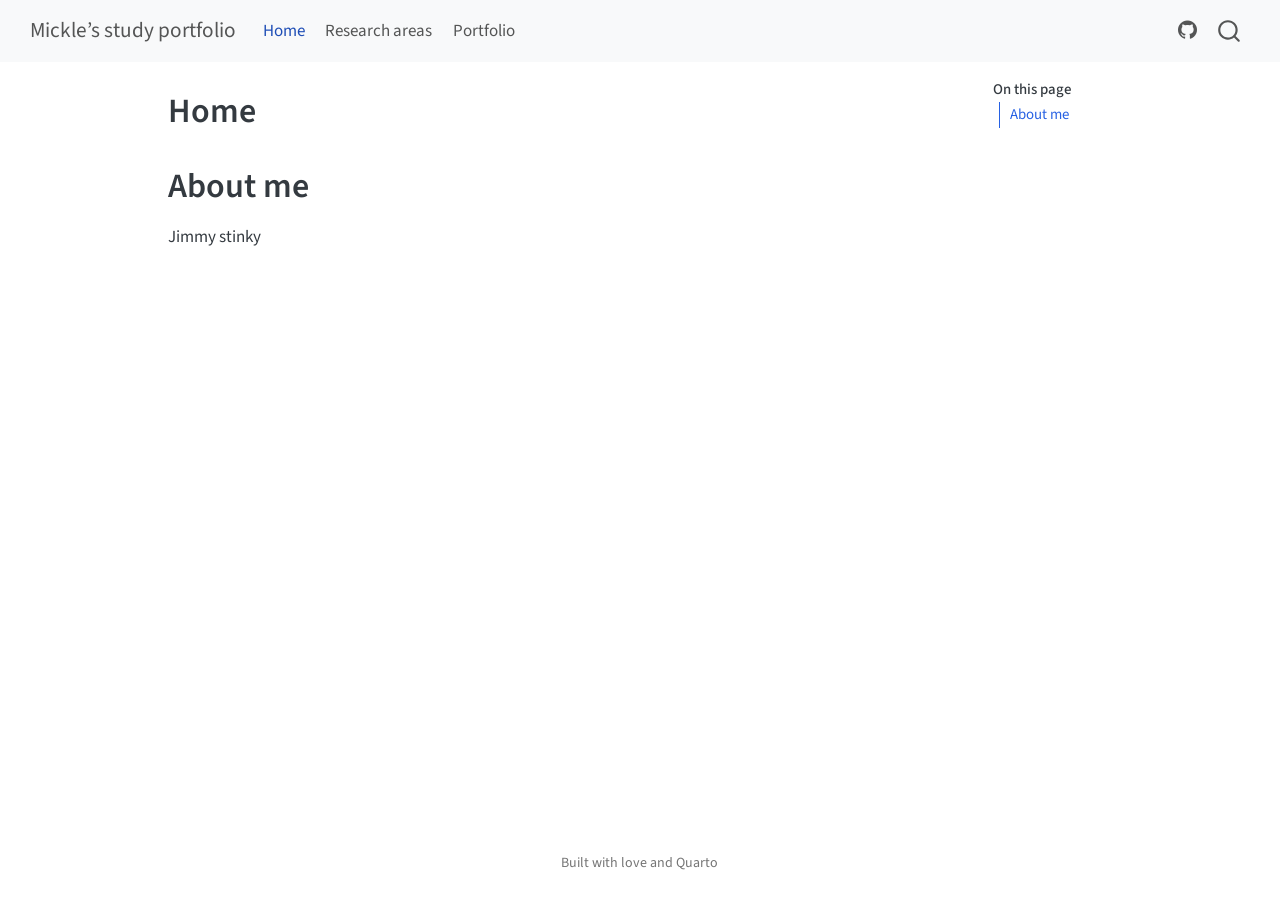
<file: docs/index.html>
<!DOCTYPE html>
<html xmlns="http://www.w3.org/1999/xhtml" lang="en" xml:lang="en"><head>

<meta charset="utf-8">
<meta name="generator" content="quarto-1.9.36">

<meta name="viewport" content="width=device-width, initial-scale=1.0, user-scalable=yes">


<title>Home – Mickle’s study portfolio</title>
<style>
/* Default styles provided by pandoc.
** See https://pandoc.org/MANUAL.html#variables-for-html for config info.
*/
code{white-space: pre-wrap;}
span.smallcaps{font-variant: small-caps;}
div.columns{display: flex; gap: min(4vw, 1.5em);}
div.column{flex: auto; overflow-x: auto;}
div.hanging-indent{margin-left: 1.5em; text-indent: -1.5em;}
ul.task-list{list-style: none;}
ul.task-list li input[type="checkbox"] {
  width: 0.8em;
  margin: 0 0.8em 0.2em -1em; /* quarto-specific, see https://github.com/quarto-dev/quarto-cli/issues/4556 */ 
  vertical-align: middle;
}
</style>


<script src="site_libs/quarto-nav/quarto-nav.js"></script>
<script src="site_libs/quarto-nav/headroom.min.js"></script>
<script src="site_libs/clipboard/clipboard.min.js"></script>
<script src="site_libs/quarto-search/autocomplete.umd.js"></script>
<script src="site_libs/quarto-search/fuse.min.js"></script>
<script src="site_libs/quarto-search/quarto-search.js"></script>
<meta name="quarto:offset" content="./">
<script src="site_libs/quarto-html/quarto.js" type="module"></script>
<script src="site_libs/quarto-html/tabsets/tabsets.js" type="module"></script>
<script src="site_libs/quarto-html/popper.min.js"></script>
<script src="site_libs/quarto-html/tippy.umd.min.js"></script>
<script src="site_libs/quarto-html/anchor.min.js"></script>
<link href="site_libs/quarto-html/tippy.css" rel="stylesheet">
<link href="site_libs/quarto-html/quarto-syntax-highlighting-845c23b38eaddc0f92fda52bfe77a8c8.css" rel="stylesheet" id="quarto-text-highlighting-styles">
<script src="site_libs/bootstrap/bootstrap.min.js"></script>
<link href="site_libs/bootstrap/bootstrap-icons.css" rel="stylesheet">
<link href="site_libs/bootstrap/bootstrap-a0f9fd0d421825b736dc1bbcbcba2219.min.css" rel="stylesheet" append-hash="true" id="quarto-bootstrap" data-mode="light">
<script id="quarto-search-options" type="application/json">{
  "location": "navbar",
  "copy-button": false,
  "collapse-after": 3,
  "panel-placement": "end",
  "type": "overlay",
  "limit": 50,
  "keyboard-shortcut": [
    "f",
    "/",
    "s"
  ],
  "show-item-context": false,
  "language": {
    "search-no-results-text": "No results",
    "search-matching-documents-text": "matching documents",
    "search-copy-link-title": "Copy link to search",
    "search-hide-matches-text": "Hide additional matches",
    "search-more-match-text": "more match in this document",
    "search-more-matches-text": "more matches in this document",
    "search-clear-button-title": "Clear",
    "search-text-placeholder": "",
    "search-detached-cancel-button-title": "Cancel",
    "search-submit-button-title": "Submit",
    "search-label": "Search"
  }
}</script>


</head>

<body class="nav-fixed quarto-light">

<div id="quarto-search-results"></div>
  <header id="quarto-header" class="headroom fixed-top">
    <nav class="navbar navbar-expand-lg " data-bs-theme="dark">
      <div class="navbar-container container-fluid">
      <div class="navbar-brand-container mx-auto">
    <a class="navbar-brand" href="./index.html">
    <span class="navbar-title">Mickle’s study portfolio</span>
    </a>
  </div>
            <div id="quarto-search" class="" title="Search"></div>
          <button class="navbar-toggler" type="button" data-bs-toggle="collapse" data-bs-target="#navbarCollapse" aria-controls="navbarCollapse" role="menu" aria-expanded="false" aria-label="Toggle navigation" onclick="if (window.quartoToggleHeadroom) { window.quartoToggleHeadroom(); }">
  <span class="navbar-toggler-icon"></span>
</button>
          <div class="collapse navbar-collapse" id="navbarCollapse">
            <ul class="navbar-nav navbar-nav-scroll me-auto">
  <li class="nav-item">
    <a class="nav-link active" href="./index.html" aria-current="page"> 
<span class="menu-text">Home</span></a>
  </li>  
  <li class="nav-item">
    <a class="nav-link" href="./research_focus.html"> 
<span class="menu-text">Research areas</span></a>
  </li>  
  <li class="nav-item">
    <a class="nav-link" href="./portfolio.html"> 
<span class="menu-text">Portfolio</span></a>
  </li>  
</ul>
            <ul class="navbar-nav navbar-nav-scroll ms-auto">
  <li class="nav-item compact">
    <a class="nav-link" href="https://github.com/mckljo"> <i class="bi bi-github" role="img" aria-label="GitHub">
</i> 
<span class="menu-text"></span></a>
  </li>  
</ul>
          </div> <!-- /navcollapse -->
            <div class="quarto-navbar-tools">
</div>
      </div> <!-- /container-fluid -->
    </nav>
</header>
<!-- content -->
<div id="quarto-content" class="quarto-container page-columns page-rows-contents page-layout-article page-navbar">
<!-- sidebar -->
<!-- margin-sidebar -->
    <div id="quarto-margin-sidebar" class="sidebar margin-sidebar">
        <nav id="TOC" role="doc-toc" class="toc-active">
    <h2 id="toc-title">On this page</h2>
   
  <ul>
  <li><a href="#about-me" id="toc-about-me" class="nav-link active" data-scroll-target="#about-me">About me</a></li>
  </ul>
</nav>
    </div>
<!-- main -->
<main class="content" id="quarto-document-content">

<header id="title-block-header" class="quarto-title-block default">
<div class="quarto-title">
<h1 class="title">Home</h1>
</div>



<div class="quarto-title-meta">

    
  
    
  </div>
  


</header>


<section id="about-me" class="level1">
<h1>About me</h1>
<p>Jimmy stinky</p>


</section>

</main> <!-- /main -->
<script id="quarto-html-after-body" type="application/javascript">
  window.document.addEventListener("DOMContentLoaded", function (event) {
    const icon = "";
    const anchorJS = new window.AnchorJS();
    anchorJS.options = {
      placement: 'right',
      icon: icon
    };
    anchorJS.add('.anchored');
    const isCodeAnnotation = (el) => {
      for (const clz of el.classList) {
        if (clz.startsWith('code-annotation-')) {                     
          return true;
        }
      }
      return false;
    }
    const onCopySuccess = function(e) {
      // button target
      const button = e.trigger;
      // don't keep focus
      button.blur();
      // flash "checked"
      button.classList.add('code-copy-button-checked');
      var currentTitle = button.getAttribute("title");
      button.setAttribute("title", "Copied!");
      let tooltip;
      if (window.bootstrap) {
        button.setAttribute("data-bs-toggle", "tooltip");
        button.setAttribute("data-bs-placement", "left");
        button.setAttribute("data-bs-title", "Copied!");
        tooltip = new bootstrap.Tooltip(button, 
          { trigger: "manual", 
            customClass: "code-copy-button-tooltip",
            offset: [0, -8]});
        tooltip.show();    
      }
      setTimeout(function() {
        if (tooltip) {
          tooltip.hide();
          button.removeAttribute("data-bs-title");
          button.removeAttribute("data-bs-toggle");
          button.removeAttribute("data-bs-placement");
        }
        button.setAttribute("title", currentTitle);
        button.classList.remove('code-copy-button-checked');
      }, 1000);
      // clear code selection
      e.clearSelection();
    }
    const getTextToCopy = function(trigger) {
      const outerScaffold = trigger.parentElement.cloneNode(true);
      const codeEl = outerScaffold.querySelector('code');
      for (const childEl of codeEl.children) {
        if (isCodeAnnotation(childEl)) {
          childEl.remove();
        }
      }
      return codeEl.innerText;
    }
    const clipboard = new window.ClipboardJS('.code-copy-button:not([data-in-quarto-modal])', {
      text: getTextToCopy
    });
    clipboard.on('success', onCopySuccess);
    if (window.document.getElementById('quarto-embedded-source-code-modal')) {
      const clipboardModal = new window.ClipboardJS('.code-copy-button[data-in-quarto-modal]', {
        text: getTextToCopy,
        container: window.document.getElementById('quarto-embedded-source-code-modal')
      });
      clipboardModal.on('success', onCopySuccess);
    }
      var localhostRegex = new RegExp(/^(?:http|https):\/\/localhost\:?[0-9]*\//);
      var mailtoRegex = new RegExp(/^mailto:/);
        var filterRegex = new RegExp('/' + window.location.host + '/');
      var isInternal = (href) => {
          return filterRegex.test(href) || localhostRegex.test(href) || mailtoRegex.test(href);
      }
      // Inspect non-navigation links and adorn them if external
     var links = window.document.querySelectorAll('a[href]:not(.nav-link):not(.navbar-brand):not(.toc-action):not(.sidebar-link):not(.sidebar-item-toggle):not(.pagination-link):not(.no-external):not([aria-hidden]):not(.dropdown-item):not(.quarto-navigation-tool):not(.about-link)');
      for (var i=0; i<links.length; i++) {
        const link = links[i];
        if (!isInternal(link.href)) {
          // undo the damage that might have been done by quarto-nav.js in the case of
          // links that we want to consider external
          if (link.dataset.originalHref !== undefined) {
            link.href = link.dataset.originalHref;
          }
        }
      }
    function tippyHover(el, contentFn, onTriggerFn, onUntriggerFn) {
      const config = {
        allowHTML: true,
        maxWidth: 500,
        delay: 100,
        arrow: false,
        appendTo: function(el) {
            return el.parentElement;
        },
        interactive: true,
        interactiveBorder: 10,
        theme: 'quarto',
        placement: 'bottom-start',
      };
      if (contentFn) {
        config.content = contentFn;
      }
      if (onTriggerFn) {
        config.onTrigger = onTriggerFn;
      }
      if (onUntriggerFn) {
        config.onUntrigger = onUntriggerFn;
      }
      window.tippy(el, config); 
    }
    const noterefs = window.document.querySelectorAll('a[role="doc-noteref"]');
    for (var i=0; i<noterefs.length; i++) {
      const ref = noterefs[i];
      tippyHover(ref, function() {
        // use id or data attribute instead here
        let href = ref.getAttribute('data-footnote-href') || ref.getAttribute('href');
        try { href = new URL(href).hash; } catch {}
        const id = href.replace(/^#\/?/, "");
        const note = window.document.getElementById(id);
        if (note) {
          return note.innerHTML;
        } else {
          return "";
        }
      });
    }
    const xrefs = window.document.querySelectorAll('a.quarto-xref');
    const processXRef = (id, note) => {
      // Strip column container classes
      const stripColumnClz = (el) => {
        el.classList.remove("page-full", "page-columns");
        if (el.children) {
          for (const child of el.children) {
            stripColumnClz(child);
          }
        }
      }
      stripColumnClz(note)
      if (id === null || id.startsWith('sec-')) {
        // Special case sections, only their first couple elements
        const container = document.createElement("div");
        if (note.children && note.children.length > 2) {
          container.appendChild(note.children[0].cloneNode(true));
          for (let i = 1; i < note.children.length; i++) {
            const child = note.children[i];
            if (child.tagName === "P" && child.innerText === "") {
              continue;
            } else {
              container.appendChild(child.cloneNode(true));
              break;
            }
          }
          if (window.Quarto?.typesetMath) {
            window.Quarto.typesetMath(container);
          }
          return container.innerHTML
        } else {
          if (window.Quarto?.typesetMath) {
            window.Quarto.typesetMath(note);
          }
          return note.innerHTML;
        }
      } else {
        // Remove any anchor links if they are present
        const anchorLink = note.querySelector('a.anchorjs-link');
        if (anchorLink) {
          anchorLink.remove();
        }
        if (window.Quarto?.typesetMath) {
          window.Quarto.typesetMath(note);
        }
        if (note.classList.contains("callout")) {
          return note.outerHTML;
        } else {
          return note.innerHTML;
        }
      }
    }
    for (var i=0; i<xrefs.length; i++) {
      const xref = xrefs[i];
      tippyHover(xref, undefined, function(instance) {
        instance.disable();
        let url = xref.getAttribute('href');
        let hash = undefined; 
        if (url.startsWith('#')) {
          hash = url;
        } else {
          try { hash = new URL(url).hash; } catch {}
        }
        if (hash) {
          const id = hash.replace(/^#\/?/, "");
          const note = window.document.getElementById(id);
          if (note !== null) {
            try {
              const html = processXRef(id, note.cloneNode(true));
              instance.setContent(html);
            } finally {
              instance.enable();
              instance.show();
            }
          } else {
            // See if we can fetch this
            fetch(url.split('#')[0])
            .then(res => res.text())
            .then(html => {
              const parser = new DOMParser();
              const htmlDoc = parser.parseFromString(html, "text/html");
              const note = htmlDoc.getElementById(id);
              if (note !== null) {
                const html = processXRef(id, note);
                instance.setContent(html);
              } 
            }).finally(() => {
              instance.enable();
              instance.show();
            });
          }
        } else {
          // See if we can fetch a full url (with no hash to target)
          // This is a special case and we should probably do some content thinning / targeting
          fetch(url)
          .then(res => res.text())
          .then(html => {
            const parser = new DOMParser();
            const htmlDoc = parser.parseFromString(html, "text/html");
            const note = htmlDoc.querySelector('main.content');
            if (note !== null) {
              // This should only happen for chapter cross references
              // (since there is no id in the URL)
              // remove the first header
              if (note.children.length > 0 && note.children[0].tagName === "HEADER") {
                note.children[0].remove();
              }
              const html = processXRef(null, note);
              instance.setContent(html);
            } 
          }).finally(() => {
            instance.enable();
            instance.show();
          });
        }
      }, function(instance) {
      });
    }
        let selectedAnnoteEl;
        const selectorForAnnotation = ( cell, annotation) => {
          let cellAttr = 'data-code-cell="' + cell + '"';
          let lineAttr = 'data-code-annotation="' +  annotation + '"';
          const selector = 'span[' + cellAttr + '][' + lineAttr + ']';
          return selector;
        }
        const selectCodeLines = (annoteEl) => {
          const doc = window.document;
          const targetCell = annoteEl.getAttribute("data-target-cell");
          const targetAnnotation = annoteEl.getAttribute("data-target-annotation");
          const annoteSpan = window.document.querySelector(selectorForAnnotation(targetCell, targetAnnotation));
          const lines = annoteSpan.getAttribute("data-code-lines").split(",");
          const lineIds = lines.map((line) => {
            return targetCell + "-" + line;
          })
          let top = null;
          let height = null;
          let parent = null;
          if (lineIds.length > 0) {
              //compute the position of the single el (top and bottom and make a div)
              const el = window.document.getElementById(lineIds[0]);
              top = el.offsetTop;
              height = el.offsetHeight;
              parent = el.parentElement.parentElement;
            if (lineIds.length > 1) {
              const lastEl = window.document.getElementById(lineIds[lineIds.length - 1]);
              const bottom = lastEl.offsetTop + lastEl.offsetHeight;
              height = bottom - top;
            }
            if (top !== null && height !== null && parent !== null) {
              // cook up a div (if necessary) and position it 
              let div = window.document.getElementById("code-annotation-line-highlight");
              if (div === null) {
                div = window.document.createElement("div");
                div.setAttribute("id", "code-annotation-line-highlight");
                div.style.position = 'absolute';
                parent.appendChild(div);
              }
              div.style.top = top - 2 + "px";
              div.style.height = height + 4 + "px";
              div.style.left = 0;
              let gutterDiv = window.document.getElementById("code-annotation-line-highlight-gutter");
              if (gutterDiv === null) {
                gutterDiv = window.document.createElement("div");
                gutterDiv.setAttribute("id", "code-annotation-line-highlight-gutter");
                gutterDiv.style.position = 'absolute';
                const codeCell = window.document.getElementById(targetCell);
                const gutter = codeCell.querySelector('.code-annotation-gutter');
                gutter.appendChild(gutterDiv);
              }
              gutterDiv.style.top = top - 2 + "px";
              gutterDiv.style.height = height + 4 + "px";
            }
            selectedAnnoteEl = annoteEl;
          }
        };
        const unselectCodeLines = () => {
          const elementsIds = ["code-annotation-line-highlight", "code-annotation-line-highlight-gutter"];
          elementsIds.forEach((elId) => {
            const div = window.document.getElementById(elId);
            if (div) {
              div.remove();
            }
          });
          selectedAnnoteEl = undefined;
        };
          // Handle positioning of the toggle
      window.addEventListener(
        "resize",
        throttle(() => {
          elRect = undefined;
          if (selectedAnnoteEl) {
            selectCodeLines(selectedAnnoteEl);
          }
        }, 10)
      );
      function throttle(fn, ms) {
      let throttle = false;
      let timer;
        return (...args) => {
          if(!throttle) { // first call gets through
              fn.apply(this, args);
              throttle = true;
          } else { // all the others get throttled
              if(timer) clearTimeout(timer); // cancel #2
              timer = setTimeout(() => {
                fn.apply(this, args);
                timer = throttle = false;
              }, ms);
          }
        };
      }
        // Attach click handler to the DT
        const annoteDls = window.document.querySelectorAll('dt[data-target-cell]');
        for (const annoteDlNode of annoteDls) {
          annoteDlNode.addEventListener('click', (event) => {
            const clickedEl = event.target;
            if (clickedEl !== selectedAnnoteEl) {
              unselectCodeLines();
              const activeEl = window.document.querySelector('dt[data-target-cell].code-annotation-active');
              if (activeEl) {
                activeEl.classList.remove('code-annotation-active');
              }
              selectCodeLines(clickedEl);
              clickedEl.classList.add('code-annotation-active');
            } else {
              // Unselect the line
              unselectCodeLines();
              clickedEl.classList.remove('code-annotation-active');
            }
          });
        }
    const findCites = (el) => {
      const parentEl = el.parentElement;
      if (parentEl) {
        const cites = parentEl.dataset.cites;
        if (cites) {
          return {
            el,
            cites: cites.split(' ')
          };
        } else {
          return findCites(el.parentElement)
        }
      } else {
        return undefined;
      }
    };
    var bibliorefs = window.document.querySelectorAll('a[role="doc-biblioref"]');
    for (var i=0; i<bibliorefs.length; i++) {
      const ref = bibliorefs[i];
      const citeInfo = findCites(ref);
      if (citeInfo) {
        tippyHover(citeInfo.el, function() {
          var popup = window.document.createElement('div');
          citeInfo.cites.forEach(function(cite) {
            var citeDiv = window.document.createElement('div');
            citeDiv.classList.add('hanging-indent');
            citeDiv.classList.add('csl-entry');
            var biblioDiv = window.document.getElementById('ref-' + cite);
            if (biblioDiv) {
              citeDiv.innerHTML = biblioDiv.innerHTML;
            }
            popup.appendChild(citeDiv);
          });
          return popup.innerHTML;
        });
      }
    }
  });
  </script>
</div> <!-- /content -->
<footer class="footer">
  <div class="nav-footer">
    <div class="nav-footer-left">
      &nbsp;
    </div>   
    <div class="nav-footer-center">
      <ul class="footer-items list-unstyled">
    <li class="nav-item">
    <a class="nav-link" href="https://quarto.org">
<p>Built with love and Quarto</p>
</a>
  </li>  
</ul>
    </div>
    <div class="nav-footer-right">
      &nbsp;
    </div>
  </div>
</footer>




</body></html>
</file>
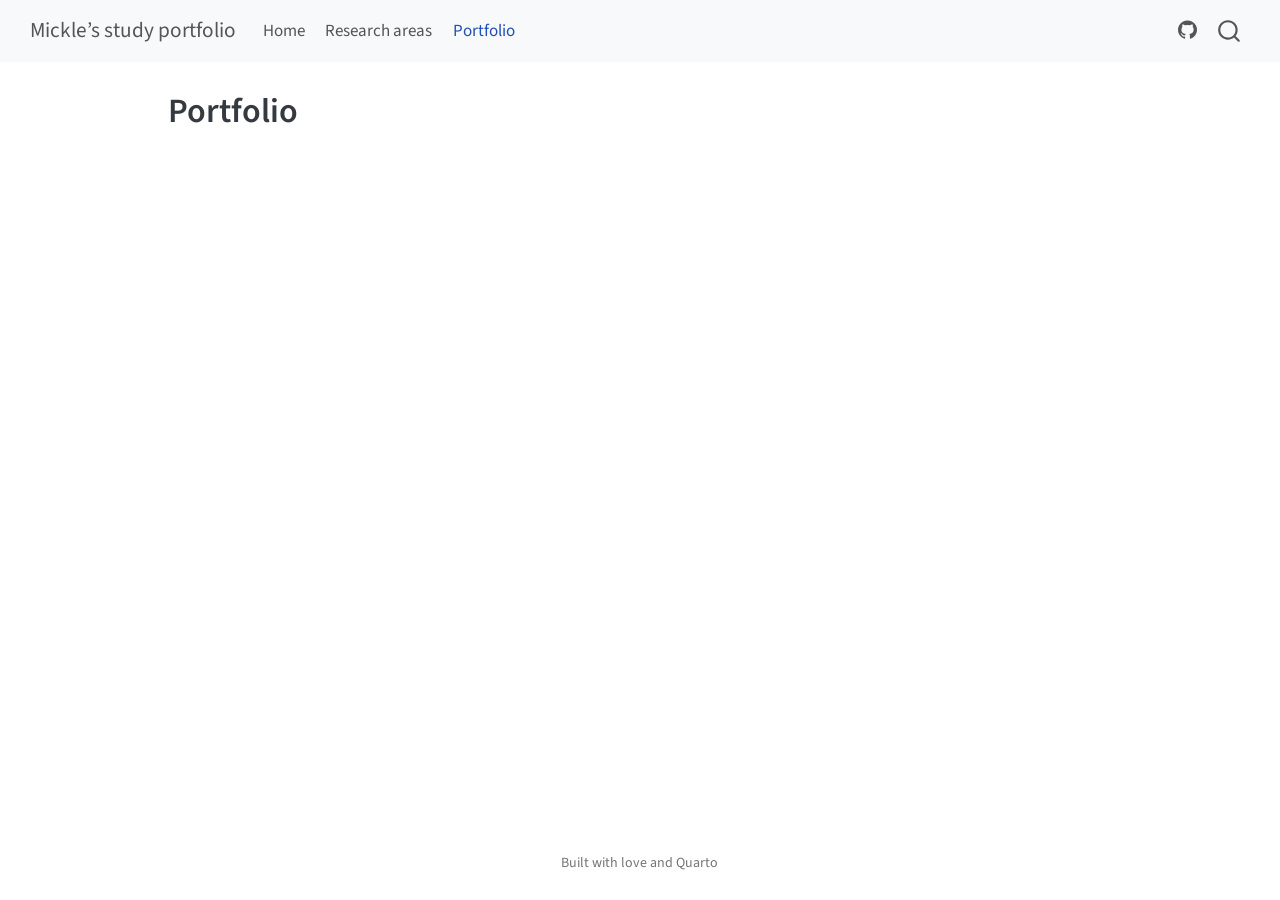
<file: docs/portfolio.html>
<!DOCTYPE html>
<html xmlns="http://www.w3.org/1999/xhtml" lang="en" xml:lang="en"><head>

<meta charset="utf-8">
<meta name="generator" content="quarto-1.9.36">

<meta name="viewport" content="width=device-width, initial-scale=1.0, user-scalable=yes">


<title>Portfolio – Mickle’s study portfolio</title>
<style>
/* Default styles provided by pandoc.
** See https://pandoc.org/MANUAL.html#variables-for-html for config info.
*/
code{white-space: pre-wrap;}
span.smallcaps{font-variant: small-caps;}
div.columns{display: flex; gap: min(4vw, 1.5em);}
div.column{flex: auto; overflow-x: auto;}
div.hanging-indent{margin-left: 1.5em; text-indent: -1.5em;}
ul.task-list{list-style: none;}
ul.task-list li input[type="checkbox"] {
  width: 0.8em;
  margin: 0 0.8em 0.2em -1em; /* quarto-specific, see https://github.com/quarto-dev/quarto-cli/issues/4556 */ 
  vertical-align: middle;
}
</style>


<script src="site_libs/quarto-nav/quarto-nav.js"></script>
<script src="site_libs/quarto-nav/headroom.min.js"></script>
<script src="site_libs/clipboard/clipboard.min.js"></script>
<script src="site_libs/quarto-search/autocomplete.umd.js"></script>
<script src="site_libs/quarto-search/fuse.min.js"></script>
<script src="site_libs/quarto-search/quarto-search.js"></script>
<meta name="quarto:offset" content="./">
<script src="site_libs/quarto-html/quarto.js" type="module"></script>
<script src="site_libs/quarto-html/tabsets/tabsets.js" type="module"></script>
<script src="site_libs/quarto-html/popper.min.js"></script>
<script src="site_libs/quarto-html/tippy.umd.min.js"></script>
<script src="site_libs/quarto-html/anchor.min.js"></script>
<link href="site_libs/quarto-html/tippy.css" rel="stylesheet">
<link href="site_libs/quarto-html/quarto-syntax-highlighting-845c23b38eaddc0f92fda52bfe77a8c8.css" rel="stylesheet" id="quarto-text-highlighting-styles">
<script src="site_libs/bootstrap/bootstrap.min.js"></script>
<link href="site_libs/bootstrap/bootstrap-icons.css" rel="stylesheet">
<link href="site_libs/bootstrap/bootstrap-a0f9fd0d421825b736dc1bbcbcba2219.min.css" rel="stylesheet" append-hash="true" id="quarto-bootstrap" data-mode="light">
<script id="quarto-search-options" type="application/json">{
  "location": "navbar",
  "copy-button": false,
  "collapse-after": 3,
  "panel-placement": "end",
  "type": "overlay",
  "limit": 50,
  "keyboard-shortcut": [
    "f",
    "/",
    "s"
  ],
  "show-item-context": false,
  "language": {
    "search-no-results-text": "No results",
    "search-matching-documents-text": "matching documents",
    "search-copy-link-title": "Copy link to search",
    "search-hide-matches-text": "Hide additional matches",
    "search-more-match-text": "more match in this document",
    "search-more-matches-text": "more matches in this document",
    "search-clear-button-title": "Clear",
    "search-text-placeholder": "",
    "search-detached-cancel-button-title": "Cancel",
    "search-submit-button-title": "Submit",
    "search-label": "Search"
  }
}</script>


</head>

<body class="nav-fixed quarto-light">

<div id="quarto-search-results"></div>
  <header id="quarto-header" class="headroom fixed-top">
    <nav class="navbar navbar-expand-lg " data-bs-theme="dark">
      <div class="navbar-container container-fluid">
      <div class="navbar-brand-container mx-auto">
    <a class="navbar-brand" href="./index.html">
    <span class="navbar-title">Mickle’s study portfolio</span>
    </a>
  </div>
            <div id="quarto-search" class="" title="Search"></div>
          <button class="navbar-toggler" type="button" data-bs-toggle="collapse" data-bs-target="#navbarCollapse" aria-controls="navbarCollapse" role="menu" aria-expanded="false" aria-label="Toggle navigation" onclick="if (window.quartoToggleHeadroom) { window.quartoToggleHeadroom(); }">
  <span class="navbar-toggler-icon"></span>
</button>
          <div class="collapse navbar-collapse" id="navbarCollapse">
            <ul class="navbar-nav navbar-nav-scroll me-auto">
  <li class="nav-item">
    <a class="nav-link" href="./index.html"> 
<span class="menu-text">Home</span></a>
  </li>  
  <li class="nav-item">
    <a class="nav-link" href="./research_focus.html"> 
<span class="menu-text">Research areas</span></a>
  </li>  
  <li class="nav-item">
    <a class="nav-link active" href="./portfolio.html" aria-current="page"> 
<span class="menu-text">Portfolio</span></a>
  </li>  
</ul>
            <ul class="navbar-nav navbar-nav-scroll ms-auto">
  <li class="nav-item compact">
    <a class="nav-link" href="https://github.com/mckljo"> <i class="bi bi-github" role="img" aria-label="GitHub">
</i> 
<span class="menu-text"></span></a>
  </li>  
</ul>
          </div> <!-- /navcollapse -->
            <div class="quarto-navbar-tools">
</div>
      </div> <!-- /container-fluid -->
    </nav>
</header>
<!-- content -->
<div id="quarto-content" class="quarto-container page-columns page-rows-contents page-layout-article page-navbar">
<!-- sidebar -->
<!-- margin-sidebar -->
    <div id="quarto-margin-sidebar" class="sidebar margin-sidebar zindex-bottom">
        
    </div>
<!-- main -->
<main class="content" id="quarto-document-content">

<header id="title-block-header" class="quarto-title-block default">
<div class="quarto-title">
<h1 class="title">Portfolio</h1>
</div>



<div class="quarto-title-meta">

    
  
    
  </div>
  


</header>





</main> <!-- /main -->
<script id="quarto-html-after-body" type="application/javascript">
  window.document.addEventListener("DOMContentLoaded", function (event) {
    const icon = "";
    const anchorJS = new window.AnchorJS();
    anchorJS.options = {
      placement: 'right',
      icon: icon
    };
    anchorJS.add('.anchored');
    const isCodeAnnotation = (el) => {
      for (const clz of el.classList) {
        if (clz.startsWith('code-annotation-')) {                     
          return true;
        }
      }
      return false;
    }
    const onCopySuccess = function(e) {
      // button target
      const button = e.trigger;
      // don't keep focus
      button.blur();
      // flash "checked"
      button.classList.add('code-copy-button-checked');
      var currentTitle = button.getAttribute("title");
      button.setAttribute("title", "Copied!");
      let tooltip;
      if (window.bootstrap) {
        button.setAttribute("data-bs-toggle", "tooltip");
        button.setAttribute("data-bs-placement", "left");
        button.setAttribute("data-bs-title", "Copied!");
        tooltip = new bootstrap.Tooltip(button, 
          { trigger: "manual", 
            customClass: "code-copy-button-tooltip",
            offset: [0, -8]});
        tooltip.show();    
      }
      setTimeout(function() {
        if (tooltip) {
          tooltip.hide();
          button.removeAttribute("data-bs-title");
          button.removeAttribute("data-bs-toggle");
          button.removeAttribute("data-bs-placement");
        }
        button.setAttribute("title", currentTitle);
        button.classList.remove('code-copy-button-checked');
      }, 1000);
      // clear code selection
      e.clearSelection();
    }
    const getTextToCopy = function(trigger) {
      const outerScaffold = trigger.parentElement.cloneNode(true);
      const codeEl = outerScaffold.querySelector('code');
      for (const childEl of codeEl.children) {
        if (isCodeAnnotation(childEl)) {
          childEl.remove();
        }
      }
      return codeEl.innerText;
    }
    const clipboard = new window.ClipboardJS('.code-copy-button:not([data-in-quarto-modal])', {
      text: getTextToCopy
    });
    clipboard.on('success', onCopySuccess);
    if (window.document.getElementById('quarto-embedded-source-code-modal')) {
      const clipboardModal = new window.ClipboardJS('.code-copy-button[data-in-quarto-modal]', {
        text: getTextToCopy,
        container: window.document.getElementById('quarto-embedded-source-code-modal')
      });
      clipboardModal.on('success', onCopySuccess);
    }
      var localhostRegex = new RegExp(/^(?:http|https):\/\/localhost\:?[0-9]*\//);
      var mailtoRegex = new RegExp(/^mailto:/);
        var filterRegex = new RegExp('/' + window.location.host + '/');
      var isInternal = (href) => {
          return filterRegex.test(href) || localhostRegex.test(href) || mailtoRegex.test(href);
      }
      // Inspect non-navigation links and adorn them if external
     var links = window.document.querySelectorAll('a[href]:not(.nav-link):not(.navbar-brand):not(.toc-action):not(.sidebar-link):not(.sidebar-item-toggle):not(.pagination-link):not(.no-external):not([aria-hidden]):not(.dropdown-item):not(.quarto-navigation-tool):not(.about-link)');
      for (var i=0; i<links.length; i++) {
        const link = links[i];
        if (!isInternal(link.href)) {
          // undo the damage that might have been done by quarto-nav.js in the case of
          // links that we want to consider external
          if (link.dataset.originalHref !== undefined) {
            link.href = link.dataset.originalHref;
          }
        }
      }
    function tippyHover(el, contentFn, onTriggerFn, onUntriggerFn) {
      const config = {
        allowHTML: true,
        maxWidth: 500,
        delay: 100,
        arrow: false,
        appendTo: function(el) {
            return el.parentElement;
        },
        interactive: true,
        interactiveBorder: 10,
        theme: 'quarto',
        placement: 'bottom-start',
      };
      if (contentFn) {
        config.content = contentFn;
      }
      if (onTriggerFn) {
        config.onTrigger = onTriggerFn;
      }
      if (onUntriggerFn) {
        config.onUntrigger = onUntriggerFn;
      }
      window.tippy(el, config); 
    }
    const noterefs = window.document.querySelectorAll('a[role="doc-noteref"]');
    for (var i=0; i<noterefs.length; i++) {
      const ref = noterefs[i];
      tippyHover(ref, function() {
        // use id or data attribute instead here
        let href = ref.getAttribute('data-footnote-href') || ref.getAttribute('href');
        try { href = new URL(href).hash; } catch {}
        const id = href.replace(/^#\/?/, "");
        const note = window.document.getElementById(id);
        if (note) {
          return note.innerHTML;
        } else {
          return "";
        }
      });
    }
    const xrefs = window.document.querySelectorAll('a.quarto-xref');
    const processXRef = (id, note) => {
      // Strip column container classes
      const stripColumnClz = (el) => {
        el.classList.remove("page-full", "page-columns");
        if (el.children) {
          for (const child of el.children) {
            stripColumnClz(child);
          }
        }
      }
      stripColumnClz(note)
      if (id === null || id.startsWith('sec-')) {
        // Special case sections, only their first couple elements
        const container = document.createElement("div");
        if (note.children && note.children.length > 2) {
          container.appendChild(note.children[0].cloneNode(true));
          for (let i = 1; i < note.children.length; i++) {
            const child = note.children[i];
            if (child.tagName === "P" && child.innerText === "") {
              continue;
            } else {
              container.appendChild(child.cloneNode(true));
              break;
            }
          }
          if (window.Quarto?.typesetMath) {
            window.Quarto.typesetMath(container);
          }
          return container.innerHTML
        } else {
          if (window.Quarto?.typesetMath) {
            window.Quarto.typesetMath(note);
          }
          return note.innerHTML;
        }
      } else {
        // Remove any anchor links if they are present
        const anchorLink = note.querySelector('a.anchorjs-link');
        if (anchorLink) {
          anchorLink.remove();
        }
        if (window.Quarto?.typesetMath) {
          window.Quarto.typesetMath(note);
        }
        if (note.classList.contains("callout")) {
          return note.outerHTML;
        } else {
          return note.innerHTML;
        }
      }
    }
    for (var i=0; i<xrefs.length; i++) {
      const xref = xrefs[i];
      tippyHover(xref, undefined, function(instance) {
        instance.disable();
        let url = xref.getAttribute('href');
        let hash = undefined; 
        if (url.startsWith('#')) {
          hash = url;
        } else {
          try { hash = new URL(url).hash; } catch {}
        }
        if (hash) {
          const id = hash.replace(/^#\/?/, "");
          const note = window.document.getElementById(id);
          if (note !== null) {
            try {
              const html = processXRef(id, note.cloneNode(true));
              instance.setContent(html);
            } finally {
              instance.enable();
              instance.show();
            }
          } else {
            // See if we can fetch this
            fetch(url.split('#')[0])
            .then(res => res.text())
            .then(html => {
              const parser = new DOMParser();
              const htmlDoc = parser.parseFromString(html, "text/html");
              const note = htmlDoc.getElementById(id);
              if (note !== null) {
                const html = processXRef(id, note);
                instance.setContent(html);
              } 
            }).finally(() => {
              instance.enable();
              instance.show();
            });
          }
        } else {
          // See if we can fetch a full url (with no hash to target)
          // This is a special case and we should probably do some content thinning / targeting
          fetch(url)
          .then(res => res.text())
          .then(html => {
            const parser = new DOMParser();
            const htmlDoc = parser.parseFromString(html, "text/html");
            const note = htmlDoc.querySelector('main.content');
            if (note !== null) {
              // This should only happen for chapter cross references
              // (since there is no id in the URL)
              // remove the first header
              if (note.children.length > 0 && note.children[0].tagName === "HEADER") {
                note.children[0].remove();
              }
              const html = processXRef(null, note);
              instance.setContent(html);
            } 
          }).finally(() => {
            instance.enable();
            instance.show();
          });
        }
      }, function(instance) {
      });
    }
        let selectedAnnoteEl;
        const selectorForAnnotation = ( cell, annotation) => {
          let cellAttr = 'data-code-cell="' + cell + '"';
          let lineAttr = 'data-code-annotation="' +  annotation + '"';
          const selector = 'span[' + cellAttr + '][' + lineAttr + ']';
          return selector;
        }
        const selectCodeLines = (annoteEl) => {
          const doc = window.document;
          const targetCell = annoteEl.getAttribute("data-target-cell");
          const targetAnnotation = annoteEl.getAttribute("data-target-annotation");
          const annoteSpan = window.document.querySelector(selectorForAnnotation(targetCell, targetAnnotation));
          const lines = annoteSpan.getAttribute("data-code-lines").split(",");
          const lineIds = lines.map((line) => {
            return targetCell + "-" + line;
          })
          let top = null;
          let height = null;
          let parent = null;
          if (lineIds.length > 0) {
              //compute the position of the single el (top and bottom and make a div)
              const el = window.document.getElementById(lineIds[0]);
              top = el.offsetTop;
              height = el.offsetHeight;
              parent = el.parentElement.parentElement;
            if (lineIds.length > 1) {
              const lastEl = window.document.getElementById(lineIds[lineIds.length - 1]);
              const bottom = lastEl.offsetTop + lastEl.offsetHeight;
              height = bottom - top;
            }
            if (top !== null && height !== null && parent !== null) {
              // cook up a div (if necessary) and position it 
              let div = window.document.getElementById("code-annotation-line-highlight");
              if (div === null) {
                div = window.document.createElement("div");
                div.setAttribute("id", "code-annotation-line-highlight");
                div.style.position = 'absolute';
                parent.appendChild(div);
              }
              div.style.top = top - 2 + "px";
              div.style.height = height + 4 + "px";
              div.style.left = 0;
              let gutterDiv = window.document.getElementById("code-annotation-line-highlight-gutter");
              if (gutterDiv === null) {
                gutterDiv = window.document.createElement("div");
                gutterDiv.setAttribute("id", "code-annotation-line-highlight-gutter");
                gutterDiv.style.position = 'absolute';
                const codeCell = window.document.getElementById(targetCell);
                const gutter = codeCell.querySelector('.code-annotation-gutter');
                gutter.appendChild(gutterDiv);
              }
              gutterDiv.style.top = top - 2 + "px";
              gutterDiv.style.height = height + 4 + "px";
            }
            selectedAnnoteEl = annoteEl;
          }
        };
        const unselectCodeLines = () => {
          const elementsIds = ["code-annotation-line-highlight", "code-annotation-line-highlight-gutter"];
          elementsIds.forEach((elId) => {
            const div = window.document.getElementById(elId);
            if (div) {
              div.remove();
            }
          });
          selectedAnnoteEl = undefined;
        };
          // Handle positioning of the toggle
      window.addEventListener(
        "resize",
        throttle(() => {
          elRect = undefined;
          if (selectedAnnoteEl) {
            selectCodeLines(selectedAnnoteEl);
          }
        }, 10)
      );
      function throttle(fn, ms) {
      let throttle = false;
      let timer;
        return (...args) => {
          if(!throttle) { // first call gets through
              fn.apply(this, args);
              throttle = true;
          } else { // all the others get throttled
              if(timer) clearTimeout(timer); // cancel #2
              timer = setTimeout(() => {
                fn.apply(this, args);
                timer = throttle = false;
              }, ms);
          }
        };
      }
        // Attach click handler to the DT
        const annoteDls = window.document.querySelectorAll('dt[data-target-cell]');
        for (const annoteDlNode of annoteDls) {
          annoteDlNode.addEventListener('click', (event) => {
            const clickedEl = event.target;
            if (clickedEl !== selectedAnnoteEl) {
              unselectCodeLines();
              const activeEl = window.document.querySelector('dt[data-target-cell].code-annotation-active');
              if (activeEl) {
                activeEl.classList.remove('code-annotation-active');
              }
              selectCodeLines(clickedEl);
              clickedEl.classList.add('code-annotation-active');
            } else {
              // Unselect the line
              unselectCodeLines();
              clickedEl.classList.remove('code-annotation-active');
            }
          });
        }
    const findCites = (el) => {
      const parentEl = el.parentElement;
      if (parentEl) {
        const cites = parentEl.dataset.cites;
        if (cites) {
          return {
            el,
            cites: cites.split(' ')
          };
        } else {
          return findCites(el.parentElement)
        }
      } else {
        return undefined;
      }
    };
    var bibliorefs = window.document.querySelectorAll('a[role="doc-biblioref"]');
    for (var i=0; i<bibliorefs.length; i++) {
      const ref = bibliorefs[i];
      const citeInfo = findCites(ref);
      if (citeInfo) {
        tippyHover(citeInfo.el, function() {
          var popup = window.document.createElement('div');
          citeInfo.cites.forEach(function(cite) {
            var citeDiv = window.document.createElement('div');
            citeDiv.classList.add('hanging-indent');
            citeDiv.classList.add('csl-entry');
            var biblioDiv = window.document.getElementById('ref-' + cite);
            if (biblioDiv) {
              citeDiv.innerHTML = biblioDiv.innerHTML;
            }
            popup.appendChild(citeDiv);
          });
          return popup.innerHTML;
        });
      }
    }
  });
  </script>
</div> <!-- /content -->
<footer class="footer">
  <div class="nav-footer">
    <div class="nav-footer-left">
      &nbsp;
    </div>   
    <div class="nav-footer-center">
      <ul class="footer-items list-unstyled">
    <li class="nav-item">
    <a class="nav-link" href="https://quarto.org">
<p>Built with love and Quarto</p>
</a>
  </li>  
</ul>
    </div>
    <div class="nav-footer-right">
      &nbsp;
    </div>
  </div>
</footer>




</body></html>
</file>
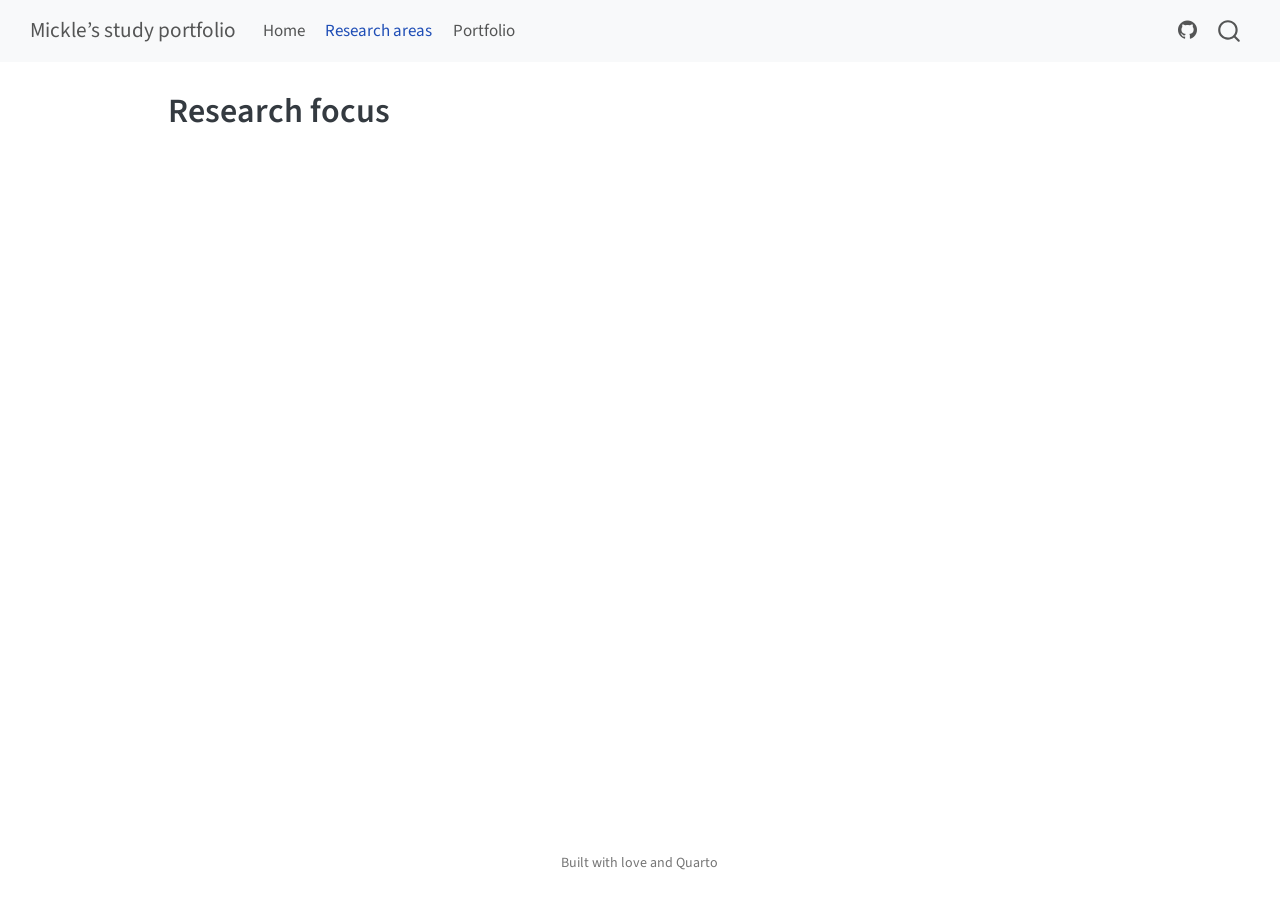
<file: docs/research_focus.html>
<!DOCTYPE html>
<html xmlns="http://www.w3.org/1999/xhtml" lang="en" xml:lang="en"><head>

<meta charset="utf-8">
<meta name="generator" content="quarto-1.9.36">

<meta name="viewport" content="width=device-width, initial-scale=1.0, user-scalable=yes">


<title>Research focus – Mickle’s study portfolio</title>
<style>
/* Default styles provided by pandoc.
** See https://pandoc.org/MANUAL.html#variables-for-html for config info.
*/
code{white-space: pre-wrap;}
span.smallcaps{font-variant: small-caps;}
div.columns{display: flex; gap: min(4vw, 1.5em);}
div.column{flex: auto; overflow-x: auto;}
div.hanging-indent{margin-left: 1.5em; text-indent: -1.5em;}
ul.task-list{list-style: none;}
ul.task-list li input[type="checkbox"] {
  width: 0.8em;
  margin: 0 0.8em 0.2em -1em; /* quarto-specific, see https://github.com/quarto-dev/quarto-cli/issues/4556 */ 
  vertical-align: middle;
}
</style>


<script src="site_libs/quarto-nav/quarto-nav.js"></script>
<script src="site_libs/quarto-nav/headroom.min.js"></script>
<script src="site_libs/clipboard/clipboard.min.js"></script>
<script src="site_libs/quarto-search/autocomplete.umd.js"></script>
<script src="site_libs/quarto-search/fuse.min.js"></script>
<script src="site_libs/quarto-search/quarto-search.js"></script>
<meta name="quarto:offset" content="./">
<script src="site_libs/quarto-html/quarto.js" type="module"></script>
<script src="site_libs/quarto-html/tabsets/tabsets.js" type="module"></script>
<script src="site_libs/quarto-html/popper.min.js"></script>
<script src="site_libs/quarto-html/tippy.umd.min.js"></script>
<script src="site_libs/quarto-html/anchor.min.js"></script>
<link href="site_libs/quarto-html/tippy.css" rel="stylesheet">
<link href="site_libs/quarto-html/quarto-syntax-highlighting-845c23b38eaddc0f92fda52bfe77a8c8.css" rel="stylesheet" id="quarto-text-highlighting-styles">
<script src="site_libs/bootstrap/bootstrap.min.js"></script>
<link href="site_libs/bootstrap/bootstrap-icons.css" rel="stylesheet">
<link href="site_libs/bootstrap/bootstrap-a0f9fd0d421825b736dc1bbcbcba2219.min.css" rel="stylesheet" append-hash="true" id="quarto-bootstrap" data-mode="light">
<script id="quarto-search-options" type="application/json">{
  "location": "navbar",
  "copy-button": false,
  "collapse-after": 3,
  "panel-placement": "end",
  "type": "overlay",
  "limit": 50,
  "keyboard-shortcut": [
    "f",
    "/",
    "s"
  ],
  "show-item-context": false,
  "language": {
    "search-no-results-text": "No results",
    "search-matching-documents-text": "matching documents",
    "search-copy-link-title": "Copy link to search",
    "search-hide-matches-text": "Hide additional matches",
    "search-more-match-text": "more match in this document",
    "search-more-matches-text": "more matches in this document",
    "search-clear-button-title": "Clear",
    "search-text-placeholder": "",
    "search-detached-cancel-button-title": "Cancel",
    "search-submit-button-title": "Submit",
    "search-label": "Search"
  }
}</script>


</head>

<body class="nav-fixed quarto-light">

<div id="quarto-search-results"></div>
  <header id="quarto-header" class="headroom fixed-top">
    <nav class="navbar navbar-expand-lg " data-bs-theme="dark">
      <div class="navbar-container container-fluid">
      <div class="navbar-brand-container mx-auto">
    <a class="navbar-brand" href="./index.html">
    <span class="navbar-title">Mickle’s study portfolio</span>
    </a>
  </div>
            <div id="quarto-search" class="" title="Search"></div>
          <button class="navbar-toggler" type="button" data-bs-toggle="collapse" data-bs-target="#navbarCollapse" aria-controls="navbarCollapse" role="menu" aria-expanded="false" aria-label="Toggle navigation" onclick="if (window.quartoToggleHeadroom) { window.quartoToggleHeadroom(); }">
  <span class="navbar-toggler-icon"></span>
</button>
          <div class="collapse navbar-collapse" id="navbarCollapse">
            <ul class="navbar-nav navbar-nav-scroll me-auto">
  <li class="nav-item">
    <a class="nav-link" href="./index.html"> 
<span class="menu-text">Home</span></a>
  </li>  
  <li class="nav-item">
    <a class="nav-link active" href="./research_focus.html" aria-current="page"> 
<span class="menu-text">Research areas</span></a>
  </li>  
  <li class="nav-item">
    <a class="nav-link" href="./portfolio.html"> 
<span class="menu-text">Portfolio</span></a>
  </li>  
</ul>
            <ul class="navbar-nav navbar-nav-scroll ms-auto">
  <li class="nav-item compact">
    <a class="nav-link" href="https://github.com/mckljo"> <i class="bi bi-github" role="img" aria-label="GitHub">
</i> 
<span class="menu-text"></span></a>
  </li>  
</ul>
          </div> <!-- /navcollapse -->
            <div class="quarto-navbar-tools">
</div>
      </div> <!-- /container-fluid -->
    </nav>
</header>
<!-- content -->
<div id="quarto-content" class="quarto-container page-columns page-rows-contents page-layout-article page-navbar">
<!-- sidebar -->
<!-- margin-sidebar -->
    <div id="quarto-margin-sidebar" class="sidebar margin-sidebar zindex-bottom">
        
    </div>
<!-- main -->
<main class="content" id="quarto-document-content">

<header id="title-block-header" class="quarto-title-block default">
<div class="quarto-title">
<h1 class="title">Research focus</h1>
</div>



<div class="quarto-title-meta">

    
  
    
  </div>
  


</header>





</main> <!-- /main -->
<script id="quarto-html-after-body" type="application/javascript">
  window.document.addEventListener("DOMContentLoaded", function (event) {
    const icon = "";
    const anchorJS = new window.AnchorJS();
    anchorJS.options = {
      placement: 'right',
      icon: icon
    };
    anchorJS.add('.anchored');
    const isCodeAnnotation = (el) => {
      for (const clz of el.classList) {
        if (clz.startsWith('code-annotation-')) {                     
          return true;
        }
      }
      return false;
    }
    const onCopySuccess = function(e) {
      // button target
      const button = e.trigger;
      // don't keep focus
      button.blur();
      // flash "checked"
      button.classList.add('code-copy-button-checked');
      var currentTitle = button.getAttribute("title");
      button.setAttribute("title", "Copied!");
      let tooltip;
      if (window.bootstrap) {
        button.setAttribute("data-bs-toggle", "tooltip");
        button.setAttribute("data-bs-placement", "left");
        button.setAttribute("data-bs-title", "Copied!");
        tooltip = new bootstrap.Tooltip(button, 
          { trigger: "manual", 
            customClass: "code-copy-button-tooltip",
            offset: [0, -8]});
        tooltip.show();    
      }
      setTimeout(function() {
        if (tooltip) {
          tooltip.hide();
          button.removeAttribute("data-bs-title");
          button.removeAttribute("data-bs-toggle");
          button.removeAttribute("data-bs-placement");
        }
        button.setAttribute("title", currentTitle);
        button.classList.remove('code-copy-button-checked');
      }, 1000);
      // clear code selection
      e.clearSelection();
    }
    const getTextToCopy = function(trigger) {
      const outerScaffold = trigger.parentElement.cloneNode(true);
      const codeEl = outerScaffold.querySelector('code');
      for (const childEl of codeEl.children) {
        if (isCodeAnnotation(childEl)) {
          childEl.remove();
        }
      }
      return codeEl.innerText;
    }
    const clipboard = new window.ClipboardJS('.code-copy-button:not([data-in-quarto-modal])', {
      text: getTextToCopy
    });
    clipboard.on('success', onCopySuccess);
    if (window.document.getElementById('quarto-embedded-source-code-modal')) {
      const clipboardModal = new window.ClipboardJS('.code-copy-button[data-in-quarto-modal]', {
        text: getTextToCopy,
        container: window.document.getElementById('quarto-embedded-source-code-modal')
      });
      clipboardModal.on('success', onCopySuccess);
    }
      var localhostRegex = new RegExp(/^(?:http|https):\/\/localhost\:?[0-9]*\//);
      var mailtoRegex = new RegExp(/^mailto:/);
        var filterRegex = new RegExp('/' + window.location.host + '/');
      var isInternal = (href) => {
          return filterRegex.test(href) || localhostRegex.test(href) || mailtoRegex.test(href);
      }
      // Inspect non-navigation links and adorn them if external
     var links = window.document.querySelectorAll('a[href]:not(.nav-link):not(.navbar-brand):not(.toc-action):not(.sidebar-link):not(.sidebar-item-toggle):not(.pagination-link):not(.no-external):not([aria-hidden]):not(.dropdown-item):not(.quarto-navigation-tool):not(.about-link)');
      for (var i=0; i<links.length; i++) {
        const link = links[i];
        if (!isInternal(link.href)) {
          // undo the damage that might have been done by quarto-nav.js in the case of
          // links that we want to consider external
          if (link.dataset.originalHref !== undefined) {
            link.href = link.dataset.originalHref;
          }
        }
      }
    function tippyHover(el, contentFn, onTriggerFn, onUntriggerFn) {
      const config = {
        allowHTML: true,
        maxWidth: 500,
        delay: 100,
        arrow: false,
        appendTo: function(el) {
            return el.parentElement;
        },
        interactive: true,
        interactiveBorder: 10,
        theme: 'quarto',
        placement: 'bottom-start',
      };
      if (contentFn) {
        config.content = contentFn;
      }
      if (onTriggerFn) {
        config.onTrigger = onTriggerFn;
      }
      if (onUntriggerFn) {
        config.onUntrigger = onUntriggerFn;
      }
      window.tippy(el, config); 
    }
    const noterefs = window.document.querySelectorAll('a[role="doc-noteref"]');
    for (var i=0; i<noterefs.length; i++) {
      const ref = noterefs[i];
      tippyHover(ref, function() {
        // use id or data attribute instead here
        let href = ref.getAttribute('data-footnote-href') || ref.getAttribute('href');
        try { href = new URL(href).hash; } catch {}
        const id = href.replace(/^#\/?/, "");
        const note = window.document.getElementById(id);
        if (note) {
          return note.innerHTML;
        } else {
          return "";
        }
      });
    }
    const xrefs = window.document.querySelectorAll('a.quarto-xref');
    const processXRef = (id, note) => {
      // Strip column container classes
      const stripColumnClz = (el) => {
        el.classList.remove("page-full", "page-columns");
        if (el.children) {
          for (const child of el.children) {
            stripColumnClz(child);
          }
        }
      }
      stripColumnClz(note)
      if (id === null || id.startsWith('sec-')) {
        // Special case sections, only their first couple elements
        const container = document.createElement("div");
        if (note.children && note.children.length > 2) {
          container.appendChild(note.children[0].cloneNode(true));
          for (let i = 1; i < note.children.length; i++) {
            const child = note.children[i];
            if (child.tagName === "P" && child.innerText === "") {
              continue;
            } else {
              container.appendChild(child.cloneNode(true));
              break;
            }
          }
          if (window.Quarto?.typesetMath) {
            window.Quarto.typesetMath(container);
          }
          return container.innerHTML
        } else {
          if (window.Quarto?.typesetMath) {
            window.Quarto.typesetMath(note);
          }
          return note.innerHTML;
        }
      } else {
        // Remove any anchor links if they are present
        const anchorLink = note.querySelector('a.anchorjs-link');
        if (anchorLink) {
          anchorLink.remove();
        }
        if (window.Quarto?.typesetMath) {
          window.Quarto.typesetMath(note);
        }
        if (note.classList.contains("callout")) {
          return note.outerHTML;
        } else {
          return note.innerHTML;
        }
      }
    }
    for (var i=0; i<xrefs.length; i++) {
      const xref = xrefs[i];
      tippyHover(xref, undefined, function(instance) {
        instance.disable();
        let url = xref.getAttribute('href');
        let hash = undefined; 
        if (url.startsWith('#')) {
          hash = url;
        } else {
          try { hash = new URL(url).hash; } catch {}
        }
        if (hash) {
          const id = hash.replace(/^#\/?/, "");
          const note = window.document.getElementById(id);
          if (note !== null) {
            try {
              const html = processXRef(id, note.cloneNode(true));
              instance.setContent(html);
            } finally {
              instance.enable();
              instance.show();
            }
          } else {
            // See if we can fetch this
            fetch(url.split('#')[0])
            .then(res => res.text())
            .then(html => {
              const parser = new DOMParser();
              const htmlDoc = parser.parseFromString(html, "text/html");
              const note = htmlDoc.getElementById(id);
              if (note !== null) {
                const html = processXRef(id, note);
                instance.setContent(html);
              } 
            }).finally(() => {
              instance.enable();
              instance.show();
            });
          }
        } else {
          // See if we can fetch a full url (with no hash to target)
          // This is a special case and we should probably do some content thinning / targeting
          fetch(url)
          .then(res => res.text())
          .then(html => {
            const parser = new DOMParser();
            const htmlDoc = parser.parseFromString(html, "text/html");
            const note = htmlDoc.querySelector('main.content');
            if (note !== null) {
              // This should only happen for chapter cross references
              // (since there is no id in the URL)
              // remove the first header
              if (note.children.length > 0 && note.children[0].tagName === "HEADER") {
                note.children[0].remove();
              }
              const html = processXRef(null, note);
              instance.setContent(html);
            } 
          }).finally(() => {
            instance.enable();
            instance.show();
          });
        }
      }, function(instance) {
      });
    }
        let selectedAnnoteEl;
        const selectorForAnnotation = ( cell, annotation) => {
          let cellAttr = 'data-code-cell="' + cell + '"';
          let lineAttr = 'data-code-annotation="' +  annotation + '"';
          const selector = 'span[' + cellAttr + '][' + lineAttr + ']';
          return selector;
        }
        const selectCodeLines = (annoteEl) => {
          const doc = window.document;
          const targetCell = annoteEl.getAttribute("data-target-cell");
          const targetAnnotation = annoteEl.getAttribute("data-target-annotation");
          const annoteSpan = window.document.querySelector(selectorForAnnotation(targetCell, targetAnnotation));
          const lines = annoteSpan.getAttribute("data-code-lines").split(",");
          const lineIds = lines.map((line) => {
            return targetCell + "-" + line;
          })
          let top = null;
          let height = null;
          let parent = null;
          if (lineIds.length > 0) {
              //compute the position of the single el (top and bottom and make a div)
              const el = window.document.getElementById(lineIds[0]);
              top = el.offsetTop;
              height = el.offsetHeight;
              parent = el.parentElement.parentElement;
            if (lineIds.length > 1) {
              const lastEl = window.document.getElementById(lineIds[lineIds.length - 1]);
              const bottom = lastEl.offsetTop + lastEl.offsetHeight;
              height = bottom - top;
            }
            if (top !== null && height !== null && parent !== null) {
              // cook up a div (if necessary) and position it 
              let div = window.document.getElementById("code-annotation-line-highlight");
              if (div === null) {
                div = window.document.createElement("div");
                div.setAttribute("id", "code-annotation-line-highlight");
                div.style.position = 'absolute';
                parent.appendChild(div);
              }
              div.style.top = top - 2 + "px";
              div.style.height = height + 4 + "px";
              div.style.left = 0;
              let gutterDiv = window.document.getElementById("code-annotation-line-highlight-gutter");
              if (gutterDiv === null) {
                gutterDiv = window.document.createElement("div");
                gutterDiv.setAttribute("id", "code-annotation-line-highlight-gutter");
                gutterDiv.style.position = 'absolute';
                const codeCell = window.document.getElementById(targetCell);
                const gutter = codeCell.querySelector('.code-annotation-gutter');
                gutter.appendChild(gutterDiv);
              }
              gutterDiv.style.top = top - 2 + "px";
              gutterDiv.style.height = height + 4 + "px";
            }
            selectedAnnoteEl = annoteEl;
          }
        };
        const unselectCodeLines = () => {
          const elementsIds = ["code-annotation-line-highlight", "code-annotation-line-highlight-gutter"];
          elementsIds.forEach((elId) => {
            const div = window.document.getElementById(elId);
            if (div) {
              div.remove();
            }
          });
          selectedAnnoteEl = undefined;
        };
          // Handle positioning of the toggle
      window.addEventListener(
        "resize",
        throttle(() => {
          elRect = undefined;
          if (selectedAnnoteEl) {
            selectCodeLines(selectedAnnoteEl);
          }
        }, 10)
      );
      function throttle(fn, ms) {
      let throttle = false;
      let timer;
        return (...args) => {
          if(!throttle) { // first call gets through
              fn.apply(this, args);
              throttle = true;
          } else { // all the others get throttled
              if(timer) clearTimeout(timer); // cancel #2
              timer = setTimeout(() => {
                fn.apply(this, args);
                timer = throttle = false;
              }, ms);
          }
        };
      }
        // Attach click handler to the DT
        const annoteDls = window.document.querySelectorAll('dt[data-target-cell]');
        for (const annoteDlNode of annoteDls) {
          annoteDlNode.addEventListener('click', (event) => {
            const clickedEl = event.target;
            if (clickedEl !== selectedAnnoteEl) {
              unselectCodeLines();
              const activeEl = window.document.querySelector('dt[data-target-cell].code-annotation-active');
              if (activeEl) {
                activeEl.classList.remove('code-annotation-active');
              }
              selectCodeLines(clickedEl);
              clickedEl.classList.add('code-annotation-active');
            } else {
              // Unselect the line
              unselectCodeLines();
              clickedEl.classList.remove('code-annotation-active');
            }
          });
        }
    const findCites = (el) => {
      const parentEl = el.parentElement;
      if (parentEl) {
        const cites = parentEl.dataset.cites;
        if (cites) {
          return {
            el,
            cites: cites.split(' ')
          };
        } else {
          return findCites(el.parentElement)
        }
      } else {
        return undefined;
      }
    };
    var bibliorefs = window.document.querySelectorAll('a[role="doc-biblioref"]');
    for (var i=0; i<bibliorefs.length; i++) {
      const ref = bibliorefs[i];
      const citeInfo = findCites(ref);
      if (citeInfo) {
        tippyHover(citeInfo.el, function() {
          var popup = window.document.createElement('div');
          citeInfo.cites.forEach(function(cite) {
            var citeDiv = window.document.createElement('div');
            citeDiv.classList.add('hanging-indent');
            citeDiv.classList.add('csl-entry');
            var biblioDiv = window.document.getElementById('ref-' + cite);
            if (biblioDiv) {
              citeDiv.innerHTML = biblioDiv.innerHTML;
            }
            popup.appendChild(citeDiv);
          });
          return popup.innerHTML;
        });
      }
    }
  });
  </script>
</div> <!-- /content -->
<footer class="footer">
  <div class="nav-footer">
    <div class="nav-footer-left">
      &nbsp;
    </div>   
    <div class="nav-footer-center">
      <ul class="footer-items list-unstyled">
    <li class="nav-item">
    <a class="nav-link" href="https://quarto.org">
<p>Built with love and Quarto</p>
</a>
  </li>  
</ul>
    </div>
    <div class="nav-footer-right">
      &nbsp;
    </div>
  </div>
</footer>




</body></html>
</file>
<file: docs/site_libs/quarto-html/tippy.css>
.tippy-box[data-animation=fade][data-state=hidden]{opacity:0}[data-tippy-root]{max-width:calc(100vw - 10px)}.tippy-box{position:relative;background-color:#333;color:#fff;border-radius:4px;font-size:14px;line-height:1.4;white-space:normal;outline:0;transition-property:transform,visibility,opacity}.tippy-box[data-placement^=top]>.tippy-arrow{bottom:0}.tippy-box[data-placement^=top]>.tippy-arrow:before{bottom:-7px;left:0;border-width:8px 8px 0;border-top-color:initial;transform-origin:center top}.tippy-box[data-placement^=bottom]>.tippy-arrow{top:0}.tippy-box[data-placement^=bottom]>.tippy-arrow:before{top:-7px;left:0;border-width:0 8px 8px;border-bottom-color:initial;transform-origin:center bottom}.tippy-box[data-placement^=left]>.tippy-arrow{right:0}.tippy-box[data-placement^=left]>.tippy-arrow:before{border-width:8px 0 8px 8px;border-left-color:initial;right:-7px;transform-origin:center left}.tippy-box[data-placement^=right]>.tippy-arrow{left:0}.tippy-box[data-placement^=right]>.tippy-arrow:before{left:-7px;border-width:8px 8px 8px 0;border-right-color:initial;transform-origin:center right}.tippy-box[data-inertia][data-state=visible]{transition-timing-function:cubic-bezier(.54,1.5,.38,1.11)}.tippy-arrow{width:16px;height:16px;color:#333}.tippy-arrow:before{content:"";position:absolute;border-color:transparent;border-style:solid}.tippy-content{position:relative;padding:5px 9px;z-index:1}
</file>
<file: docs/site_libs/quarto-html/quarto-syntax-highlighting-845c23b38eaddc0f92fda52bfe77a8c8.css>
/* quarto syntax highlight colors */
:root {
  --quarto-hl-ot-color: #003B4F;
  --quarto-hl-at-color: #657422;
  --quarto-hl-ss-color: #20794D;
  --quarto-hl-an-color: #5E5E5E;
  --quarto-hl-fu-color: #4758AB;
  --quarto-hl-st-color: #20794D;
  --quarto-hl-cf-color: #003B4F;
  --quarto-hl-op-color: #5E5E5E;
  --quarto-hl-er-color: #AD0000;
  --quarto-hl-bn-color: #AD0000;
  --quarto-hl-al-color: #AD0000;
  --quarto-hl-va-color: #111111;
  --quarto-hl-bu-color: inherit;
  --quarto-hl-ex-color: inherit;
  --quarto-hl-pp-color: #AD0000;
  --quarto-hl-in-color: #5E5E5E;
  --quarto-hl-vs-color: #20794D;
  --quarto-hl-wa-color: #5E5E5E;
  --quarto-hl-do-color: #5E5E5E;
  --quarto-hl-im-color: #00769E;
  --quarto-hl-ch-color: #20794D;
  --quarto-hl-dt-color: #AD0000;
  --quarto-hl-fl-color: #AD0000;
  --quarto-hl-co-color: #5E5E5E;
  --quarto-hl-cv-color: #5E5E5E;
  --quarto-hl-cn-color: #8f5902;
  --quarto-hl-sc-color: #5E5E5E;
  --quarto-hl-dv-color: #AD0000;
  --quarto-hl-kw-color: #003B4F;
}

/* other quarto variables */
:root {
  --quarto-font-monospace: SFMono-Regular, Menlo, Monaco, Consolas, "Liberation Mono", "Courier New", monospace;
}

/* syntax highlight based on Pandoc's rules */
pre > code.sourceCode > span {
  color: #003B4F;
}

code.sourceCode > span {
  color: #003B4F;
}

div.sourceCode,
div.sourceCode pre.sourceCode {
  color: #003B4F;
}

/* Normal */
code span {
  color: #003B4F;
}

/* Alert */
code span.al {
  color: #AD0000;
  font-style: inherit;
}

/* Annotation */
code span.an {
  color: #5E5E5E;
  font-style: inherit;
}

/* Attribute */
code span.at {
  color: #657422;
  font-style: inherit;
}

/* BaseN */
code span.bn {
  color: #AD0000;
  font-style: inherit;
}

/* BuiltIn */
code span.bu {
  font-style: inherit;
}

/* ControlFlow */
code span.cf {
  color: #003B4F;
  font-weight: bold;
  font-style: inherit;
}

/* Char */
code span.ch {
  color: #20794D;
  font-style: inherit;
}

/* Constant */
code span.cn {
  color: #8f5902;
  font-style: inherit;
}

/* Comment */
code span.co {
  color: #5E5E5E;
  font-style: inherit;
}

/* CommentVar */
code span.cv {
  color: #5E5E5E;
  font-style: italic;
}

/* Documentation */
code span.do {
  color: #5E5E5E;
  font-style: italic;
}

/* DataType */
code span.dt {
  color: #AD0000;
  font-style: inherit;
}

/* DecVal */
code span.dv {
  color: #AD0000;
  font-style: inherit;
}

/* Error */
code span.er {
  color: #AD0000;
  font-style: inherit;
}

/* Extension */
code span.ex {
  font-style: inherit;
}

/* Float */
code span.fl {
  color: #AD0000;
  font-style: inherit;
}

/* Function */
code span.fu {
  color: #4758AB;
  font-style: inherit;
}

/* Import */
code span.im {
  color: #00769E;
  font-style: inherit;
}

/* Information */
code span.in {
  color: #5E5E5E;
  font-style: inherit;
}

/* Keyword */
code span.kw {
  color: #003B4F;
  font-weight: bold;
  font-style: inherit;
}

/* Operator */
code span.op {
  color: #5E5E5E;
  font-style: inherit;
}

/* Other */
code span.ot {
  color: #003B4F;
  font-style: inherit;
}

/* Preprocessor */
code span.pp {
  color: #AD0000;
  font-style: inherit;
}

/* SpecialChar */
code span.sc {
  color: #5E5E5E;
  font-style: inherit;
}

/* SpecialString */
code span.ss {
  color: #20794D;
  font-style: inherit;
}

/* String */
code span.st {
  color: #20794D;
  font-style: inherit;
}

/* Variable */
code span.va {
  color: #111111;
  font-style: inherit;
}

/* VerbatimString */
code span.vs {
  color: #20794D;
  font-style: inherit;
}

/* Warning */
code span.wa {
  color: #5E5E5E;
  font-style: italic;
}

.prevent-inlining {
  content: "</";
}

/*# sourceMappingURL=ac89f0bb514bba72461919f78549e31c.css.map */
</file>
